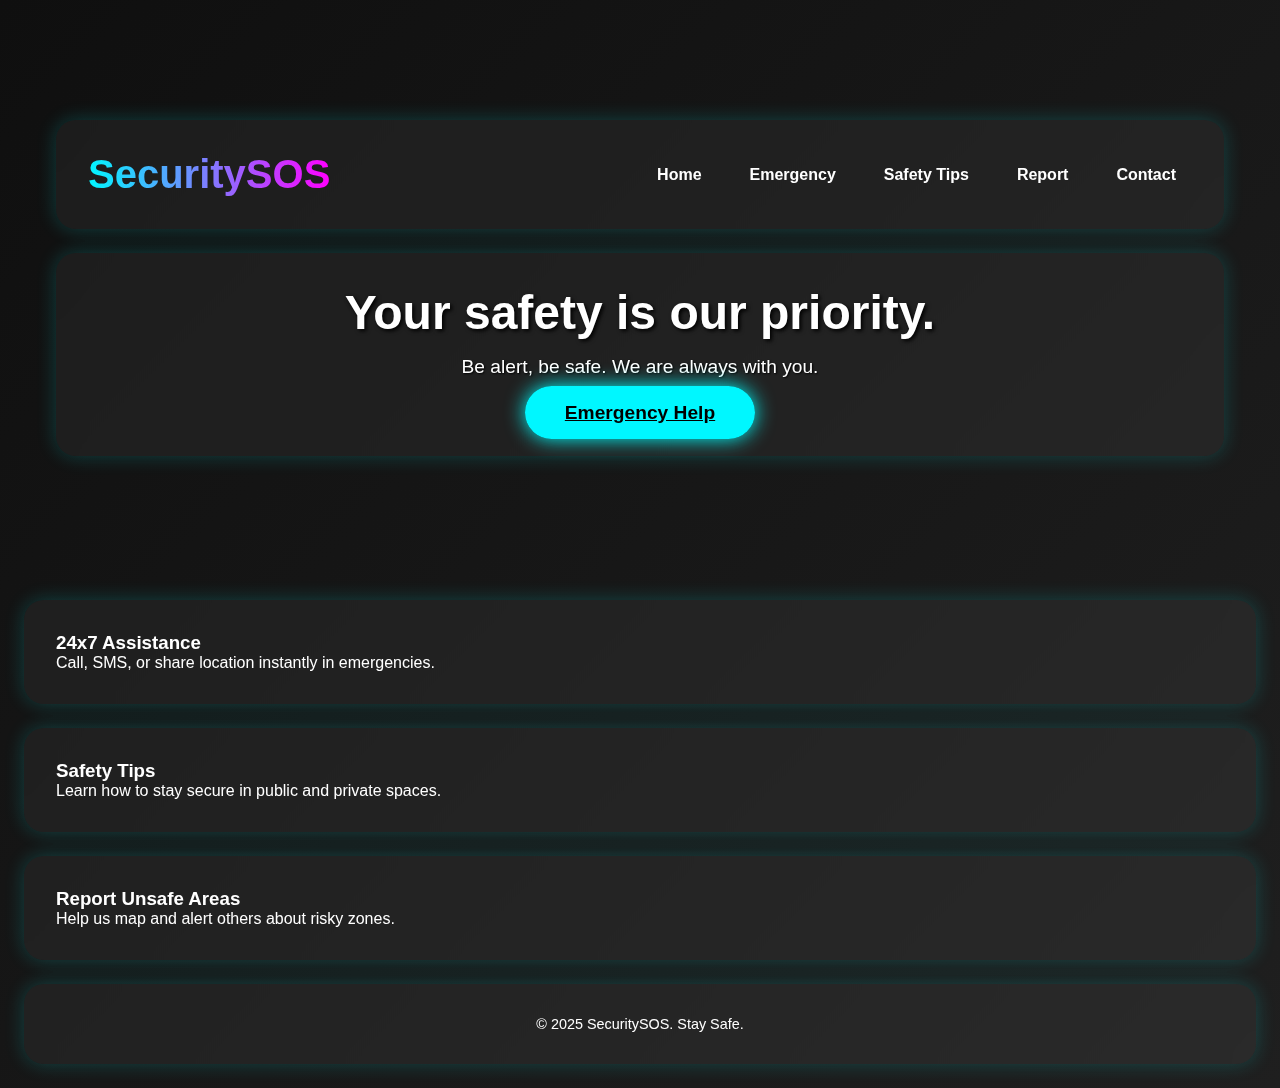
<file: index.html>
<!DOCTYPE html>
<html lang="en">
<head>
  <meta charset="UTF-8" />
  <meta name="viewport" content="width=device-width, initial-scale=1.0" />
  <title>SecuritySOS - Home</title>
  <link rel="stylesheet" href="style.css" />
</head>
<body>
  <div class="hero-section">
    <header class="glass">
      <h1>SecuritySOS</h1>
      <nav>
        <a href="index.html">Home</a>
        <a href="emergency.html">Emergency</a>
        <a href="tips.html">Safety Tips</a>
        <a href="report.html">Report</a>
        <a href="contact.html">Contact</a>
      </nav>
    </header>

    <section class="hero-content glass">
      <h2>Your safety is our priority.</h2>
      <p>Be alert, be safe. We are always with you.</p>
      <a href="emergency.html" class="btn">Emergency Help</a>
    </section>
  </div>

  <section class="info-section">
    <div class="card glass">
      <h3>24x7 Assistance</h3>
      <p>Call, SMS, or share location instantly in emergencies.</p>
    </div>
    <div class="card glass">
      <h3>Safety Tips</h3>
      <p>Learn how to stay secure in public and private spaces.</p>
    </div>
    <div class="card glass">
      <h3>Report Unsafe Areas</h3>
      <p>Help us map and alert others about risky zones.</p>
    </div>
  </section>

  <footer class="glass">&copy; 2025 SecuritySOS. Stay Safe.</footer>
</body>
</html>
</file>
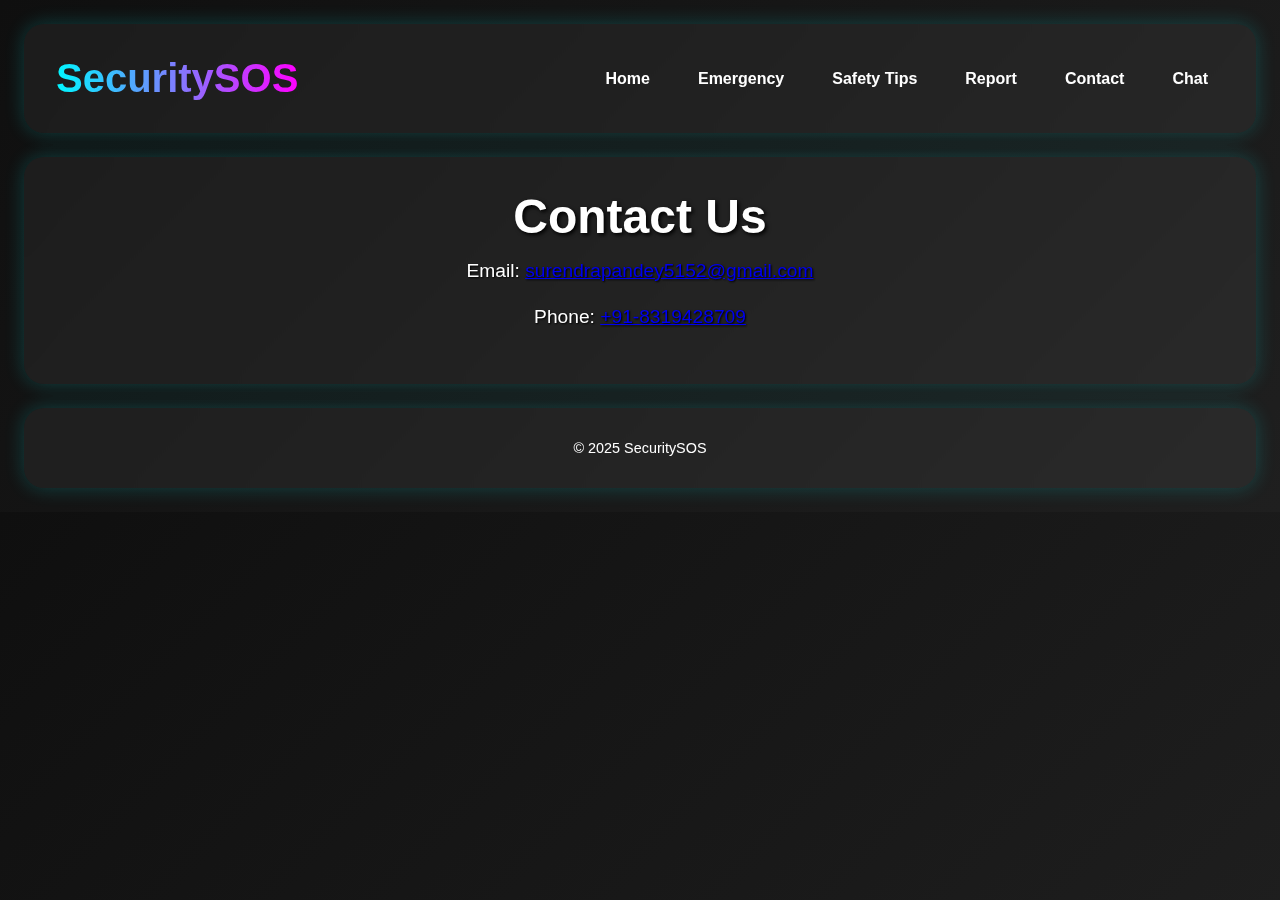
<file: contact.html>
<!DOCTYPE html>
<html lang="en">
<head>
  <meta charset="UTF-8" />
  <title>Contact Us - SecuritySOS</title>
  <link rel="stylesheet" href="style.css" />
</head>
<body>
  <header class="glass">
    <h1>SecuritySOS</h1>
    <nav>
      <a href="index.html">Home</a>
      <a href="emergency.html">Emergency</a>
      <a href="tips.html">Safety Tips</a>
      <a href="report.html">Report</a>
      <a href="contact.html">Contact</a>
       <a href="chat.html">Chat</a>
    </nav>
  </header>

  <main class="hero-section glass">
    <div class="hero-content">
      <h2>Contact Us</h2>
      <p style="font-size: 1.2em;">Email: <a href="mailto:surendrapandey5152@gmail.com">surendrapandey5152@gmail.com</a></p>
      <p style="font-size: 1.2em;">Phone: <a href="tel:+918319428709">+91-8319428709</a></p>
    </div>
  </main>

  <footer class="glass">&copy; 2025 SecuritySOS</footer>
</body>
</html>
</file>
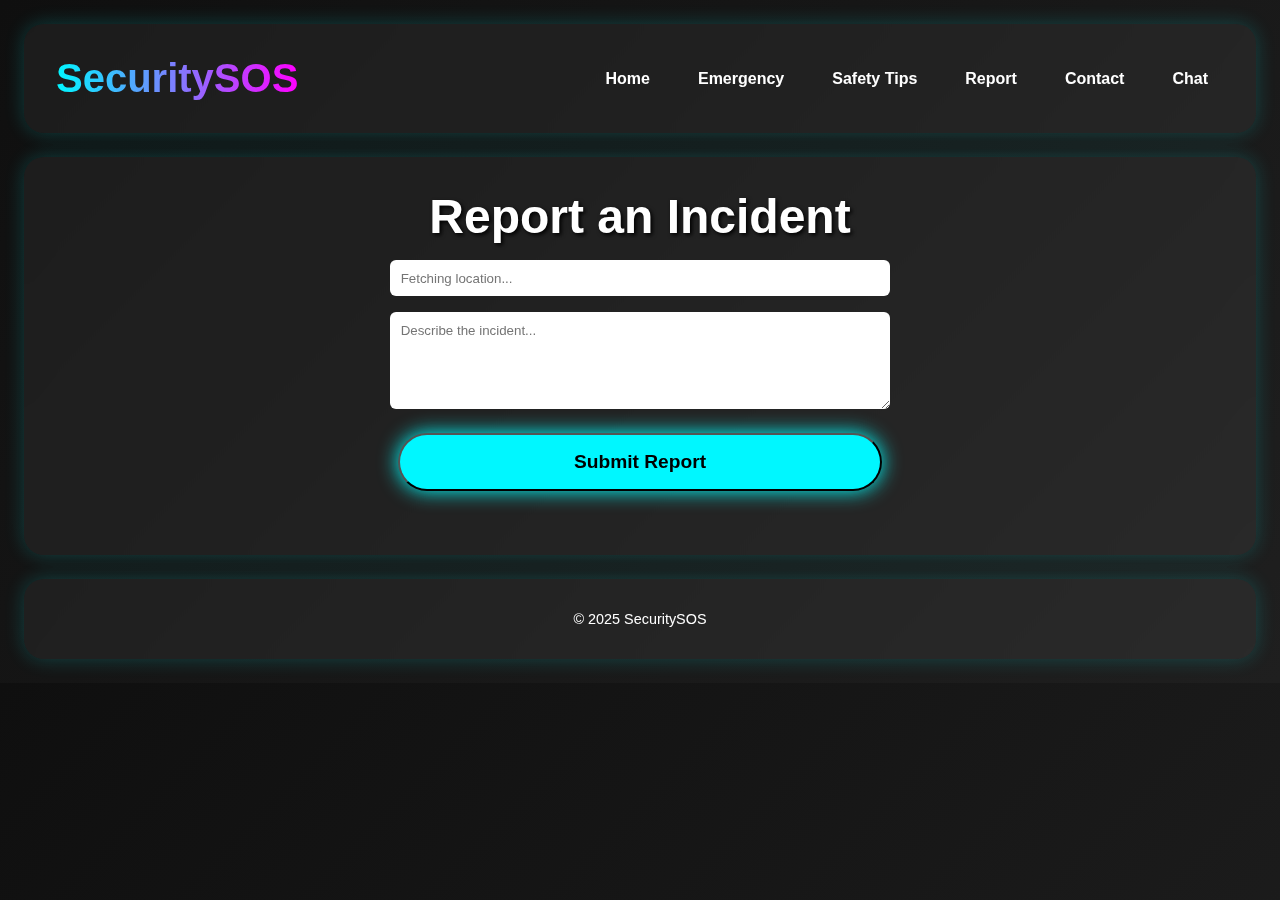
<file: report.html>
<!DOCTYPE html>
<html lang="en">
<head>
  <meta charset="UTF-8" />
  <title>Report Incident - SecuritySOS</title>
  <link rel="stylesheet" href="style.css" />
</head>
<body>
  <header class="glass">
    <h1>SecuritySOS</h1>
    <nav>
      <a href="index.html">Home</a>
      <a href="emergency.html">Emergency</a>
      <a href="tips.html">Safety Tips</a>
      <a href="report.html">Report</a>
      <a href="contact.html">Contact</a>
      <a href="chat.html">Chat</a>
    </nav>
  </header>

  <main class="hero-section glass">
    <div class="hero-content">
      <h2>Report an Incident</h2>
      <form id="reportForm" style="display: flex; flex-direction: column; gap: 1em; max-width: 500px; margin: auto;">
        <input id="locationInput" type="text" placeholder="Fetching location..." required style="padding: 0.8em; border-radius: 6px; border: none;" />
        <textarea id="descriptionInput" placeholder="Describe the incident..." required style="padding: 0.8em; border-radius: 6px; border: none;" rows="5"></textarea>
        <button type="submit" class="btn">Submit Report</button>
      </form>
      <p id="status" style="text-align: center; margin-top: 1em;"></p>
    </div>
  </main>

  <footer class="glass">&copy; 2025 SecuritySOS</footer>
<script>
    // Auto-fetch human-readable location using OpenStreetMap
    window.onload = () => {
      if (navigator.geolocation) {
        navigator.geolocation.getCurrentPosition(
          position => {
            const lat = position.coords.latitude;
            const lon = position.coords.longitude;

            fetch(`https://nominatim.openstreetmap.org/reverse?format=jsonv2&lat=${lat}&lon=${lon}`)
              .then(response => response.json())
              .then(data => {
                const address = data.display_name;
                document.getElementById("locationInput").value = address;
              })
              .catch(() => {
                document.getElementById("locationInput").value = `Lat: ${lat}, Lon: ${lon}`;
              });
          },
          error => {
            alert("Unable to fetch location: " + error.message);
          }
        );
      } else {
        alert("Geolocation is not supported by your browser.");
      }
    };

    // Handle form submission and send message via WhatsApp
    document.getElementById("reportForm").addEventListener("submit", function (e) {
      e.preventDefault();
      const location = document.getElementById("locationInput").value;
      const description = document.getElementById("descriptionInput").value;
      const message = `🚨 *SecuritySOS Alert* 🚨%0ALocation: ${location}%0ADescription: ${description}`;
      window.open(`https://wa.me/?text=${encodeURIComponent(message)}`, "_blank");
      alert("Incident report generated and opened in WhatsApp.");
      this.reset();
    });
  </script>
</body>
</html>
</file>
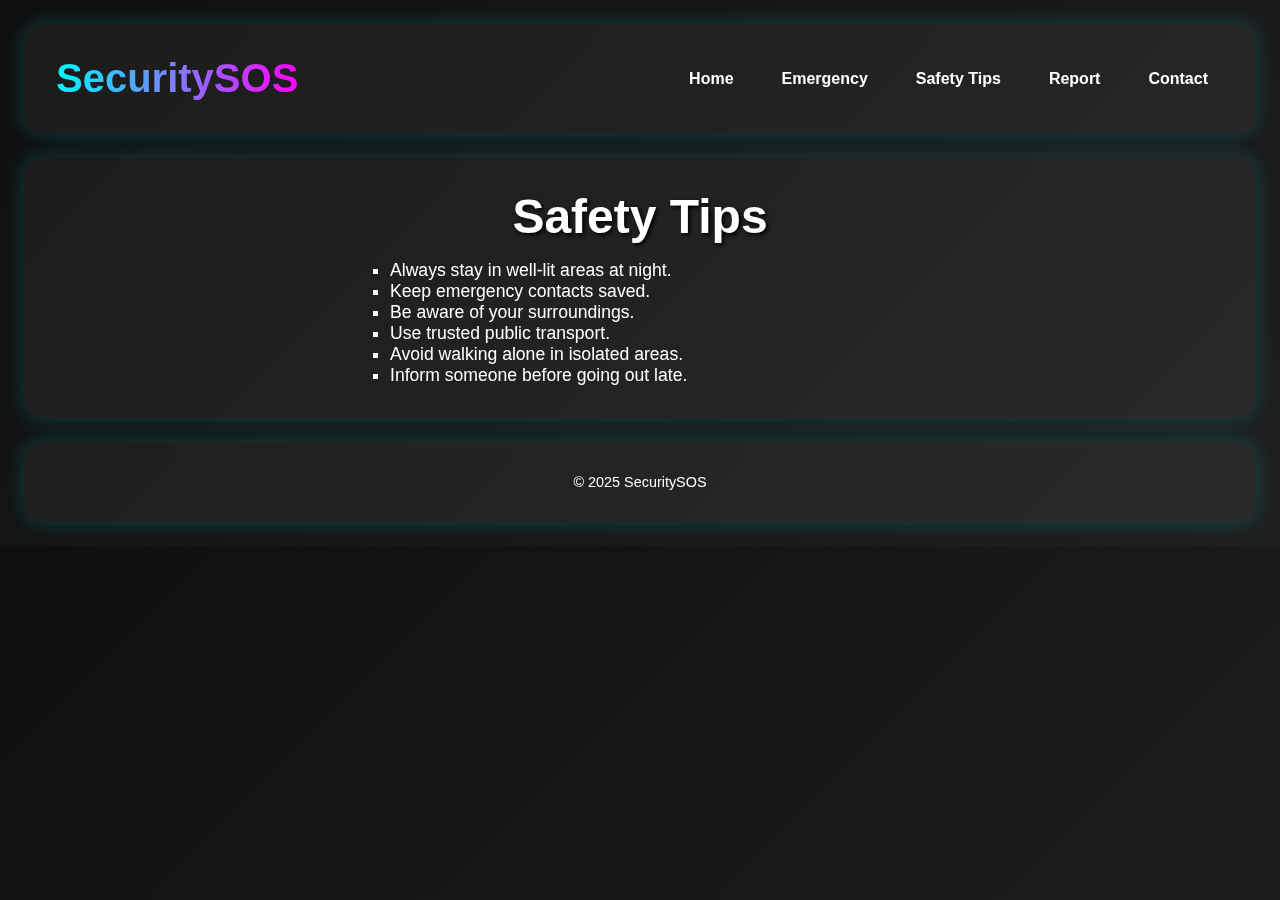
<file: tips.html>
<!DOCTYPE html>
<html lang="en">
<head>
  <meta charset="UTF-8" />
  <title>Safety Tips - SecuritySOS</title>
  <link rel="stylesheet" href="style.css" />
</head>
<body>
  <header class="glass">
    <h1>SecuritySOS</h1>
    <nav>
      <a href="index.html">Home</a>
      <a href="emergency.html">Emergency</a>
      <a href="tips.html">Safety Tips</a>
      <a href="report.html">Report</a>
      <a href="contact.html">Contact</a>
    </nav>
  </header>

  <main class="hero-section glass">
    <div class="hero-content">
      <h2>Safety Tips</h2>
      <ul style="list-style: square; text-align: left; max-width: 500px; margin: auto; font-size: 1.1em;">
        <li>Always stay in well-lit areas at night.</li>
        <li>Keep emergency contacts saved.</li>
        <li>Be aware of your surroundings.</li>
        <li>Use trusted public transport.</li>
        <li>Avoid walking alone in isolated areas.</li>
        <li>Inform someone before going out late.</li>
      </ul>
    </div>
  </main>

  <footer class="glass">&copy; 2025 SecuritySOS</footer>
</body>
</html>
</file>
<file: style.css>
/* Reset & Global */
* {
  margin: 0;
  padding: 0;
  box-sizing: border-box;
  font-family: 'Segoe UI', Tahoma, Geneva, Verdana, sans-serif;
}

body {
  background: linear-gradient(135deg, #0f0f0f, #1f1f1f);
  color: white;
  overflow-x: hidden;
}

/* Header */
header {
  padding: 1rem 2rem;
  background: rgba(0, 0, 0, 0.7);
  display: flex;
  justify-content: space-between;
  align-items: center;
  box-shadow: 0 0 20px #00f7ff;
  position: sticky;
  top: 0;
  z-index: 1000;
}

header h1 {
  font-size: 2.5rem;
  background: linear-gradient(to right, #00f7ff, #f0f);
  -webkit-background-clip: text;
  -webkit-text-fill-color: transparent;
}

nav {
  display: flex;
  flex-wrap: wrap;
  gap: 1rem;
  justify-content: center;
}

nav a {
  color: white;
  text-decoration: none;
  font-weight: bold;
  position: relative;
  padding: 0.5rem 1rem;
}

nav a::after {
  content: '';
  position: absolute;
  width: 0%;
  height: 2px;
  background: #00f7ff;
  bottom: -4px;
  left: 0;
  transition: 0.3s;
}

nav a:hover::after {
  width: 100%;
}

/* Hamburger Menu */
.hamburger {
  display: none;
  flex-direction: column;
  cursor: pointer;
}

.hamburger span {
  height: 3px;
  width: 25px;
  background: white;
  margin: 4px 0;
  transition: all 0.3s;
}

.mobile-nav {
  display: none;
  flex-direction: column;
  width: 100%;
}

.mobile-nav a {
  padding: 0.5rem 0;
  border-top: 1px solid #444;
}

/* Hero Section */
.hero-section {
  background: url('https://images.unsplash.com/photo-1581093448794-6f09b43f466f') no-repeat center center/cover;
  padding: 6rem 2rem;
  text-align: center;
  color: white;
  animation: fadeIn 2s ease-in-out;
}

.hero-content h2 {
  font-size: 3rem;
  margin-bottom: 1rem;
  text-shadow: 2px 2px 4px #000;
}

.hero-content p {
  font-size: 1.2rem;
  margin-bottom: 1.5rem;
  text-shadow: 1px 1px 2px #000;
}

.btn {
  padding: 1rem 2.5rem;          /* Bigger padding */
  border-radius: 40px;           /* More rounded */
  background: #00f7ff;
  color: black;
  font-weight: bold;
  font-size: 1.2rem;             /* Increased text size */
  cursor: pointer;
  transition: transform 0.3s ease, box-shadow 0.3s;
  box-shadow: 0 0 20px #0ff;
  margin: 0.5rem;
}

.btn:hover {
  transform: scale(1.1);
  background: #0ff;
  box-shadow: 0 0 25px #00f7ff, 0 0 15px #0ff inset;
}


/* Glassmorphism Card */
.card, .glass {
  background: rgba(255, 255, 255, 0.05);
  backdrop-filter: blur(12px);
  border-radius: 20px;
  padding: 2rem;
  margin: 1.5rem;
  box-shadow: 0 0 20px rgba(0, 255, 255, 0.2);
  animation: float 5s ease-in-out infinite;
}

/* 3D Hover */
.card {
  transform-style: preserve-3d;
  transition: transform 1s;
}

.card:hover {
  transform: rotateY(360deg);
}

/* Carousel */
.carousel {
  display: flex;
  flex-wrap: nowrap;
  overflow-x: auto;
  padding: 1rem;
}

.carousel img {
  height: 180px;
  width: auto;
  margin: 0 15px;
  border-radius: 15px;
  box-shadow: 0 0 20px #00f7ff88;
  transition: transform 0.5s;
  flex-shrink: 0;
}

.carousel img:hover {
  transform: scale(1.1) rotateZ(2deg);
}

/* Services Section */
.services-container {
  display: flex;
  flex-wrap: wrap;
  justify-content: center;
  gap: 2rem;
}

.service-box {
  width: 300px;
  background: rgba(255, 255, 255, 0.05);
  padding: 2rem;
  border-radius: 20px;
  text-align: center;
  box-shadow: 0 0 15px rgba(0, 255, 255, 0.3);
  transition: transform 0.3s;
}

.service-box:hover {
  transform: translateY(-10px);
}

.service-box img {
  width: 60px;
  margin-bottom: 1rem;
}

/* Testimonials */
.testimonials blockquote {
  background: rgba(255, 255, 255, 0.07);
  border-left: 5px solid #00f7ff;
  padding: 1rem;
  margin: 1rem auto;
  max-width: 600px;
  border-radius: 10px;
  font-style: italic;
  box-shadow: 0 0 15px #00f7ff33;
}

/* Partner Logos */
.partners {
  display: flex;
  justify-content: center;
  align-items: center;
  gap: 3rem;
  flex-wrap: wrap;
}

.partners img {
  width: 100px;
  filter: grayscale(100%) brightness(1.2);
  transition: transform 0.3s;
}

.partners img:hover {
  transform: scale(1.1);
  filter: none;
}

/* Help Button */
.help-button {
  position: fixed;
  bottom: 30px;
  right: 30px;
  background: #00f7ff;
  color: black;
  padding: 15px;
  border-radius: 50%;
  font-size: 24px;
  box-shadow: 0 0 20px #00f7ffaa;
  z-index: 1000;
  text-decoration: none;
  transition: transform 0.3s;
}

.help-button:hover {
  transform: scale(1.1);
  background: #0ff;
}

/* Footer */
footer {
  background: #000;
  padding: 1.5rem;
  text-align: center;
  font-size: 0.9rem;
  box-shadow: 0 -5px 10px rgba(0,0,0,0.5);
}

/* Animations */
@keyframes fadeIn {
  from {
    opacity: 0;
    transform: translateY(-20px);
  }
  to {
    opacity: 1;
    transform: translateY(0);
  }
}

@keyframes float {
  0%, 100% {
    transform: translateY(0px);
  }
  50% {
    transform: translateY(-10px);
  }
}

/* Responsive */
@media (max-width: 768px) {
  header {
    flex-direction: column;
    align-items: flex-start;
  }

  .hamburger {
    display: flex;
  }

  nav {
    display: none;
  }

  nav.active {
    display: flex;
  }

  .mobile-nav {
    display: flex;
  }

  .hero-content h2 {
    font-size: 2rem;
  }

  .hero-content p {
    font-size: 1rem;
  }

  .services-container {
    flex-direction: column;
    align-items: center;
  }

  .carousel img {
    height: 150px;
  }

  .partners img {
    width: 80px;
  }

  .card, .glass {
    margin: 1rem;
    padding: 1.5rem;
  }

  .btn {
    width: 100%;
    text-align: center;
  }
}


/* Add to end of style.css */
header {
  display: flex;
  justify-content: space-between;
  align-items: center;
  padding: 20px 30px;
  position: relative;
}

.nav-container {
  display: flex;
  align-items: center;
}

#nav-menu {
  display: flex;
  gap: 20px;
}

.hamburger {
  display: none;
  flex-direction: column;
  cursor: pointer;
  margin-left: 20px;
}

.hamburger span {
  width: 25px;
  height: 3px;
  background-color: #fff;
  margin: 3px 0;
  transition: 0.4s;
}

@media screen and (max-width: 768px) {
  #nav-menu {
    display: none;
    flex-direction: column;
    background-color: rgba(0, 0, 0, 0.85);
    position: absolute;
    top: 70px;
    right: 30px;
    padding: 15px;
    border-radius: 10px;
  }

  #nav-menu.active {
    display: flex;
  }

  .hamburger {
    display: flex;
  }
}
</file>
